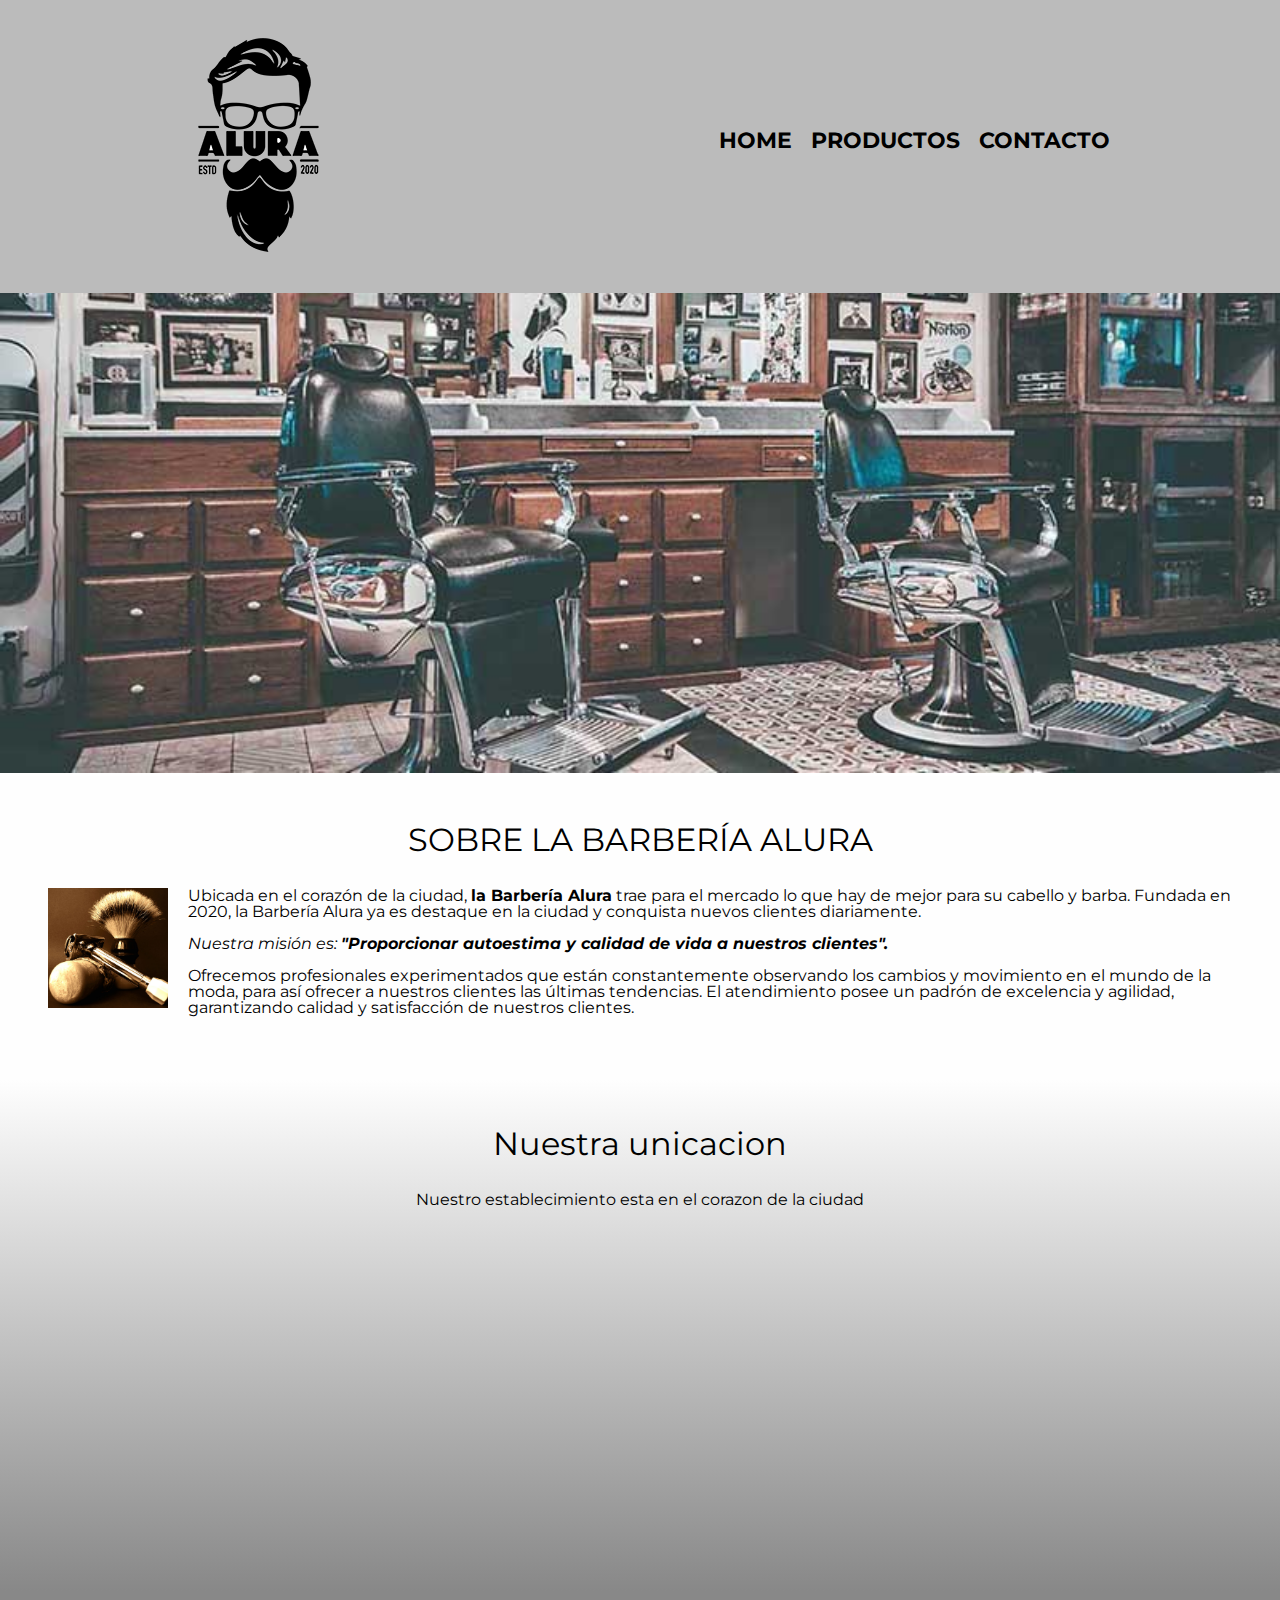
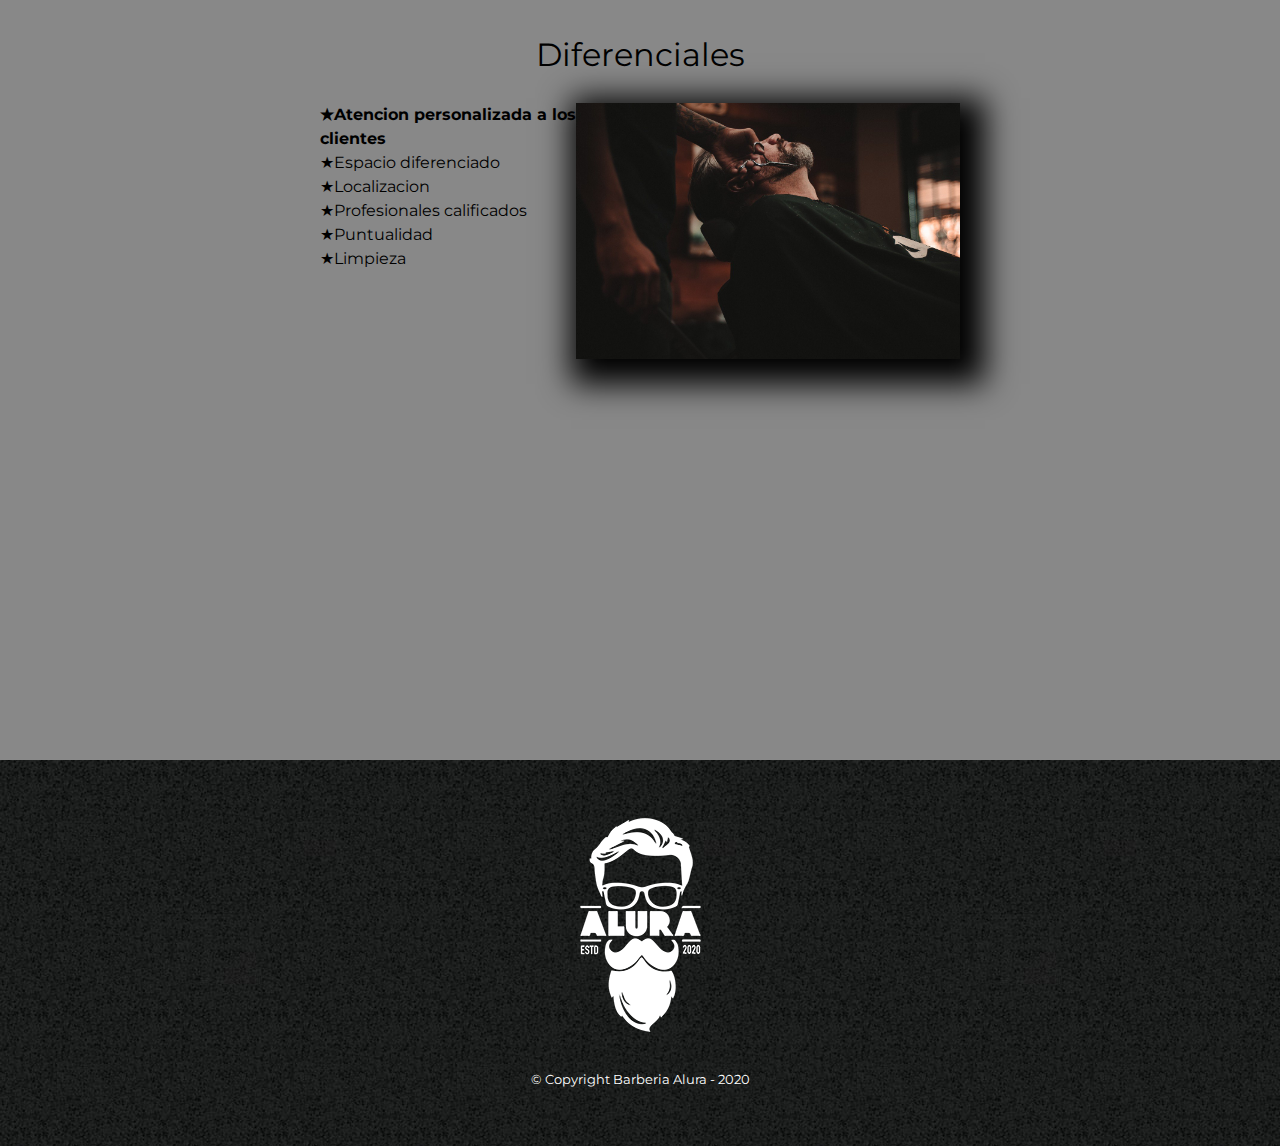
<file: index.html>
<!DOCTYPE html>
<html lang="es">

    <head>
        <meta charset="UTF-8">
        <meta name="viewport" content="width=device-width">
        <title>Barbería Alura</title>
        <link rel="stylesheet" href="reset.css">
        <link rel="stylesheet" href="style.css">
        <link rel="preconnect" href="https://fonts.googleapis.com">
        <link href="https://fonts.googleapis.com/css2?family=Montserrat:ital,wght@0,100..900;1,100..900&display=swap" rel="stylesheet">
    </head>

    <body>

        <header>
            <div class="caja">
                <h1><img src="imagenes/logo.png"></h1>
                <nav>
                    <ul>
                        <li><a href="index.html">Home</a></li>
                        <li><a href="productos.html">Productos</a></li>
                        <li><a href="contacto.html">Contacto</a></li>
                    </ul>
                </nav>
            </div>
        </header>

        <img class="banner" src="banner/banner.jpg">

        <main>
            <section class="principal">
                <h2 class="tituloPrincipal">SOBRE LA BARBERÍA ALURA</h2>

                <img class="utensilios" src="imagenes/utensilios.jpg" alt="Utensilios de un barbero">
    
                <p>Ubicada en el corazón de la ciudad, <strong> la Barbería Alura</strong> trae para el mercado lo que hay de mejor para su cabello y barba. Fundada en 2020, la Barbería Alura ya es destaque en la ciudad y conquista nuevos clientes diariamente.</p>
                <p id="mision"><em>Nuestra misión es: <strong>"Proporcionar autoestima y calidad de vida a nuestros clientes".</strong></em></p>
                <p> Ofrecemos profesionales experimentados que están constantemente observando los cambios y movimiento en el mundo de la moda, para así ofrecer a nuestros clientes las últimas tendencias. El atendimiento posee un padrón de excelencia y agilidad, garantizando calidad y satisfacción de nuestros clientes.</p>
            </section>

            <section class="mapa">
                <h3 class="tituloPrincipal">Nuestra unicacion</h3>
                <p>Nuestro establecimiento esta en el corazon de la ciudad</p>
                <div class="mapaContenido">
                    <iframe src="https://www.google.com/maps/embed?pb=!1m18!1m12!1m3!1d3656.3975378134605!2d-46.636174469454694!3d-23.590071693167335!2m3!1f0!2f0!3f0!3m2!1i1024!2i768!4f13.1!3m3!1m2!1s0x94ce5bd9bb943bf5%3A0x6f642995c970f0fe!2scaelum%20alura!5e0!3m2!1ses-419!2smx!4v1708557780896!5m2!1ses-419!2smx" width="100%" height="300" style="border:0;" allowfullscreen="" loading="lazy" referrerpolicy="no-referrer-when-downgrade"></iframe>
                </div>
            </section>
            
            <section class="diferenciales">
    
                <h3 class="tituloPrincipal">Diferenciales</h3>
    
                <div class="contenidoDiferenciales">
                    <ul class="listaDiferenciales">
                        <li class="items">Atencion personalizada a los clientes</li>
                        <li class="items">Espacio diferenciado</li>
                        <li class="items">Localizacion</li>
                        <li class="items">Profesionales calificados</li>
                        <li class="items">Puntualidad</li>
                        <li class="items">Limpieza</li>
                    </ul><img src="diferenciales/diferenciales.jpg" class="imagendiferenciales">
                </div>
                <div class="video">
                    <iframe width="100%" height="315" src="https://www.youtube.com/embed/wcVVXUV0YUY?si=4DpboKPHLnl9vSCq" title="YouTube video player" frameborder="0" allow="accelerometer; autoplay; clipboard-write; encrypted-media; gyroscope; picture-in-picture; web-share" allowfullscreen></iframe>
                </div>
            </section>

        </main>

        <footer>
            <img src="imagenes/logo-blanco.png">
            <p class="copyright">&copy Copyright Barberia Alura - 2020</p>
        </footer>

    </body> 
</html>
</file>
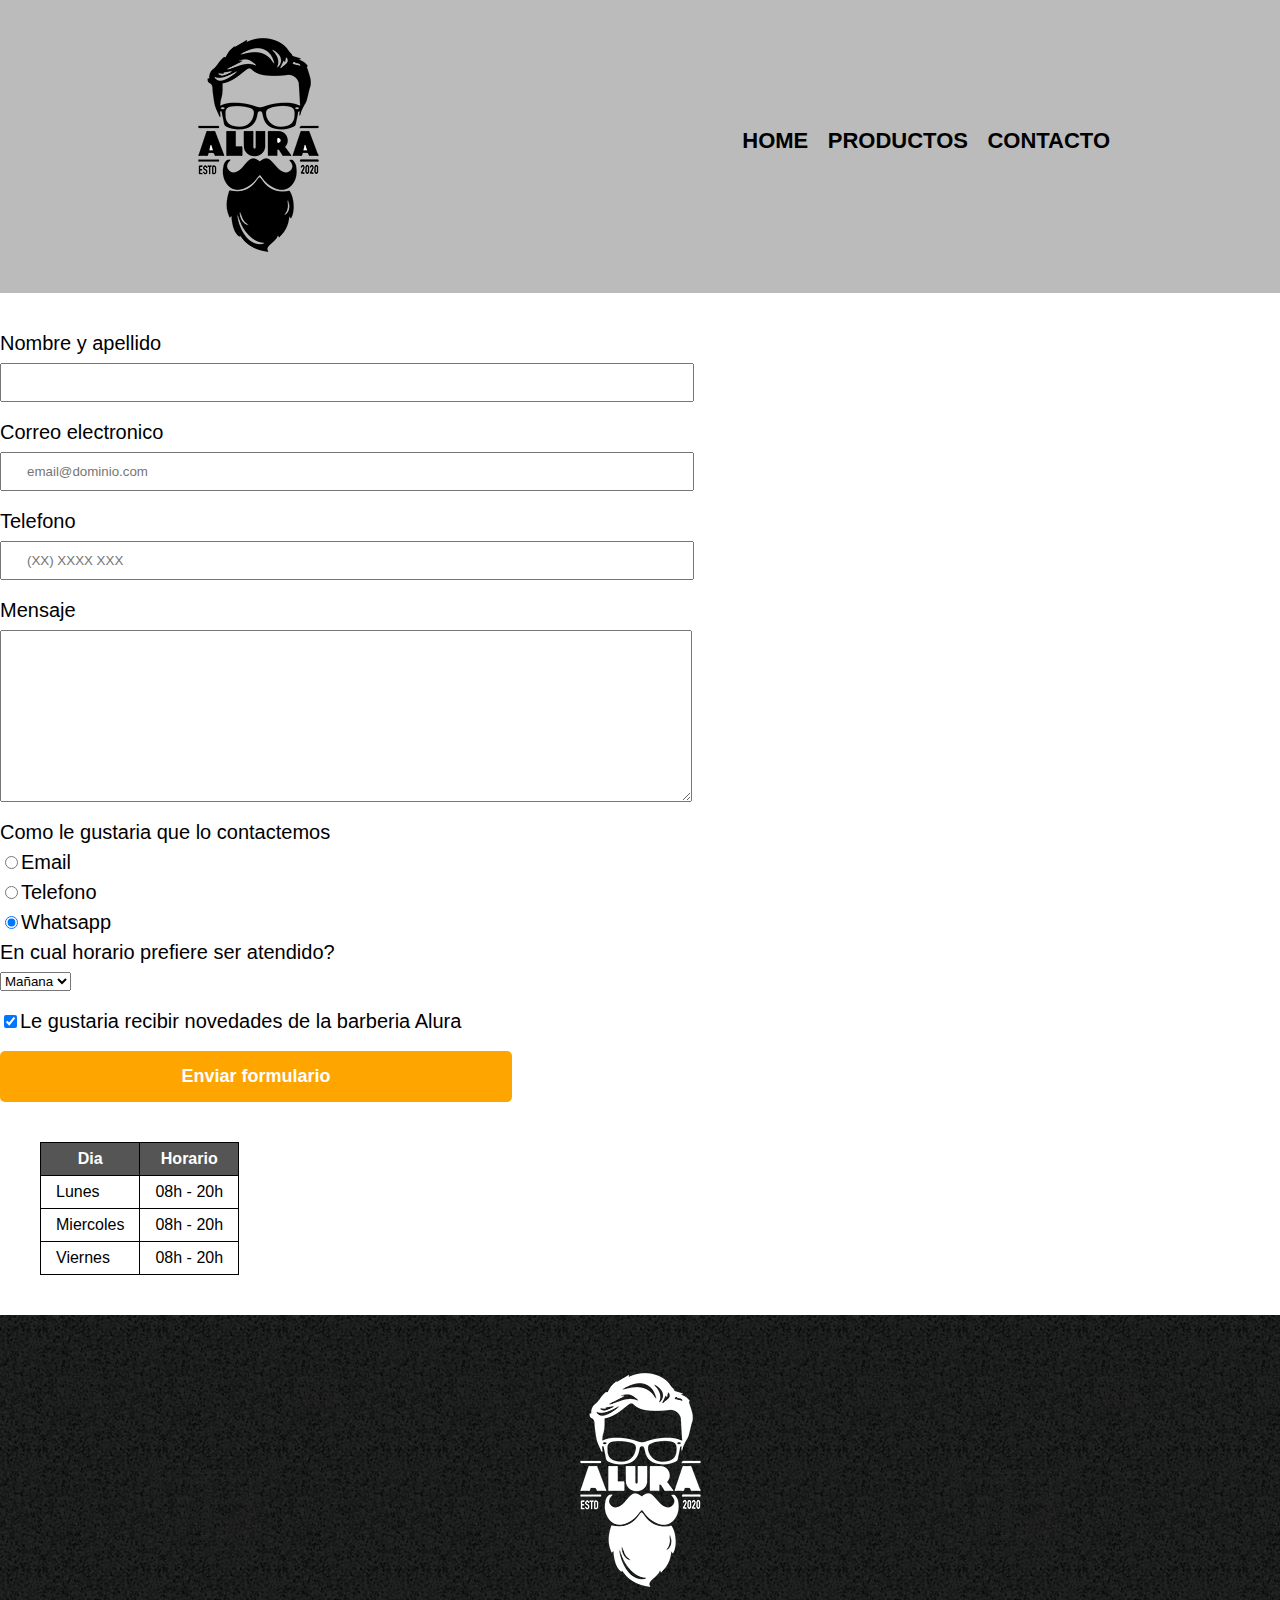
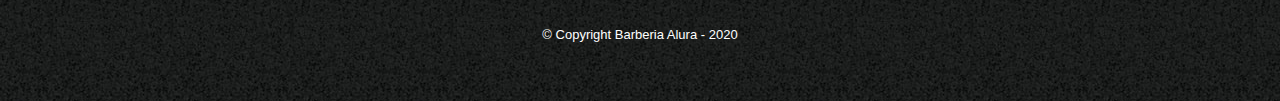
<file: contacto.html>
<!DOCTYPE html>
<html lang="en">
<head>
    <meta charset="UTF-8">
    <title>Contacto</title>
    <link rel="stylesheet" href="reset.css">
    <link rel="stylesheet" href="style.css">
</head>
<body>
    <header>
        <div class="caja">
            <h1><img src="imagenes/logo.png" alt="Logo de la barberia Alura"></h1>
            <nav>
                <ul>
                    <li><a href="index.html">Home</a></li>
                    <li><a href="productos.html">Productos</a></li>
                    <li><a href="contacto.html">Contacto</a></li>
                </ul>
            </nav>
        </div>
    </header>

    <main>
        <form>
            <label for="nombreapellido">Nombre y apellido</label>
            <input type="text" id="nombreapellido" class="input-padron" required>

            <label for="correoelectronico">Correo electronico</label>
            <input type="email" id="correoelectronico" class="input-padron" required placeholder="email@dominio.com">

            <label for="telefono">Telefono</label>
            <input type="tel" id="telefono" class="input-padron" required placeholder="(XX) XXXX XXX">

            <label for="mensaje">Mensaje</label>
            <textarea cols="70" rows="10" id="mensaje" class="input-padron" required></textarea>

            <fieldset>
                <legend>Como le gustaria que lo contactemos</legend>

                <label for="radio-email"><input type="radio" name="contacto" value="email" id="radio-email">Email</label>

                <label for="radio-telefono"><input type="radio" name="contacto" value="telefono" id="radio-telefono">Telefono</label>

                <label for="radio-whatsapp"><input type="radio" name="contacto" value="whatsapp" id="radio-whatsapp" checked>Whatsapp</label>
            </fieldset>

            <fieldset>
                <legend>En cual horario prefiere ser atendido?</legend>
                <select>
                    <option>Mañana</option>
                    <option>Tarde</option>
                    <option>Noche</option>
                </select>
            </fieldset>

            <label class="checkbox"><input type="checkbox" checked>Le gustaria recibir novedades de la barberia Alura</label>

            <input type="submit" value="Enviar formulario" class="enviar">
        </form>

        <table>
            <thead>
                <tr>
                    <th>Dia</th>
                    <th>Horario</th>
                </tr>
            </thead>
            <tbody>
                <tr>
                    <td>Lunes</td>
                    <td>08h - 20h</td>
                </tr>
                <tr>
                    <td>Miercoles</td>
                    <td>08h - 20h</td>
                </tr>
                <tr>
                    <td>Viernes</td>
                    <td>08h - 20h</td>
                </tr>
            </tbody>
        </table>

    </main>

    <footer>
        <img src="imagenes/logo-blanco.png" alt="Logo de la Barberia Alura">
        <p class="copyright">&copy Copyright Barberia Alura - 2020</p>
    </footer>
</body>
</html>
</file>
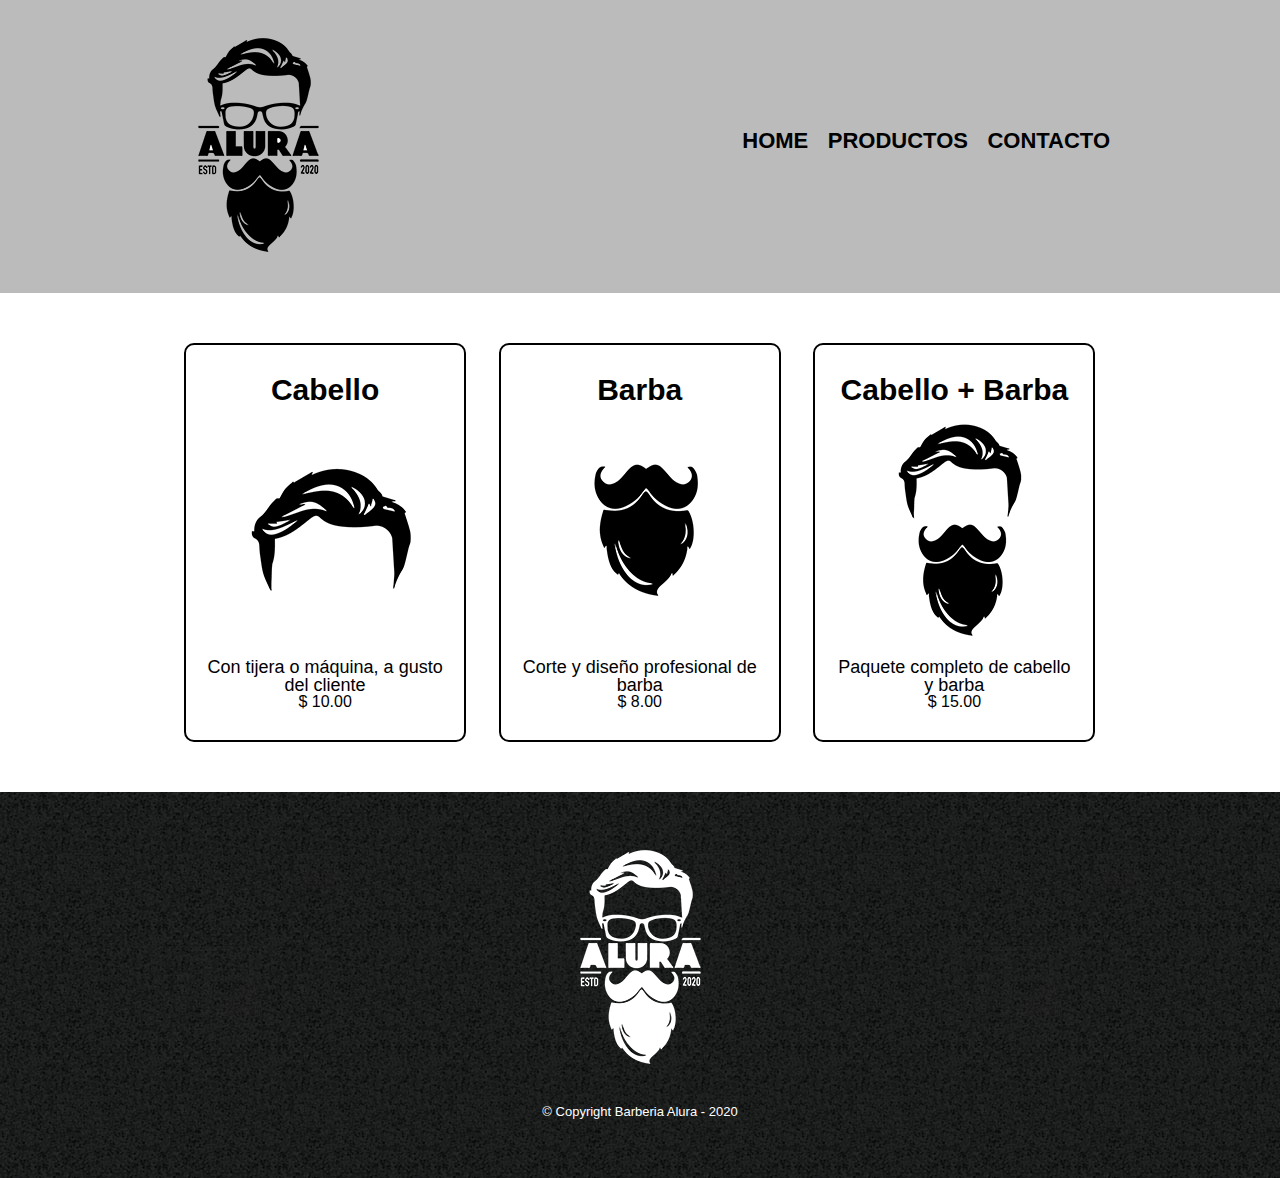
<file: productos.html>
<!DOCTYPE html>
<html lang="en">
<head>
    <meta charset="UTF-8">
    <title>Productos-barberia Alura</title>
    <link rel="stylesheet" href="reset.css">
    <link rel="stylesheet" href="style.css">
</head>
<body>
    
    <header>
        <div class="caja">
            <h1><img src="imagenes/logo.png"></h1>
            <nav>
                <ul>
                    <li><a href="index.html">Home</a></li>
                    <li><a href="productos.html">Productos</a></li>
                    <li><a href="contacto.html">Contacto</a></li>
                </ul>
            </nav>
        </div>
    </header>

    <main>
        <ul class="productos">
            <li>
                <h2>Cabello</h2>
                <img src="imagenes/cabello.jpg">
                <p class="productoDescripcion">Con tijera o máquina, a gusto del cliente</p>
                <p clas="productoPrecio">$ 10.00</p>
            </li>
            <li>
                <h2>Barba</h2>
                <img src="imagenes/barba.jpg">
                <p class="productoDescripcion">Corte y diseño profesional de barba</p>
                <p clas="productoPrecio">$ 8.00</p>
            </li>
            <li>
                <h2>Cabello + Barba</h2>
                <img src="imagenes/cabello+barba.jpg">
                <p class="productoDescripcion">Paquete completo de cabello y barba</p>
                <p clas="productoPrecio">$ 15.00</p>
            </li>
        </ul>
    </main>

    <footer>
        <img src="imagenes/logo-blanco.png">
        <p class="copyright">&copy Copyright Barberia Alura - 2020</p>
    </footer>
</body>
</html>
</file>
<file: style.css>
body {
  font-family: "Montserrat", sans-serif;
}

header {
    background: #bbbbbb;
    padding: 20px 0;
}

.caja {
    position: relative;
    width: 940px;
    margin: 0 auto;
}

nav {
    position: absolute;
    top: 110px;
    right: 0;
}

nav li {
    display: inline-block;
    margin: 0 0 0 15px;
}

nav a {
    text-transform: uppercase;
    color: #000000;
    font-weight: bold;
    font-size: 22px;
    text-decoration: none;
}

nav a:hover{
    color:#c78c19;
    text-decoration: underline;
}

.productos {
    width: 940px;
    margin: 0 auto;
    padding: 50px;
}

.productos li {
    display: inline-block;
    text-align: center;
    width: 30%;
    vertical-align: top;
    margin: 0 1.5%;
    padding: 30px 20px;
    box-sizing: border-box;
    border: 2px solid #000000;
    border-radius: 10px;
}

.productos li:hover {
    border-color: #c78c19;
}

.productos li:active {
    border-color: #088c19;
}

.productos h2 {
    font-size: 30px;
    font-weight: bold;
}

.productos li:hover h2 {
    font-size: 33px;
}

.productoDescripcion {
    font-size: 18px;
}

.productoPrecio {
    font-size: 20px;
    font-weight: bold;
    margin-top: 10px;
}

footer {
    text-align: center;
    background: url(imagenes/bg.jpg);
    padding: 40px;
}

.copyright {
    color: #ffffff;
    font-size: 13px;
    margin: 20px;
}

form {
    margin: 40px 0;
}

form label, form legend {
    display: block;
    font-size: 20px;
    margin: 0 0 10px;
}

.input-padron {
    display: block;
    margin: 0 0 20px;
    padding: 10px 25px;
    width: 50%;
}

.checkbox {
    margin: 20px 0;
}

.enviar {
    width: 40%;
    padding: 15px 0;
    font-size: 18px;
    font-weight: bold;
    color: white;
    background: orange;
    border: none;
    border-radius: 5px;
    transition: 1s all;
    cursor: pointer;
}

.enviar:hover {
    background: darkorange;
    transform: scale(1.20);
}

table {
    margin: 40px 40px;
}

thead {
    background: #555555;
    color: white;
    font-weight: bold;
}

td, th {
    border: 1px solid #000000;
    padding: 8px 15px;
}

/*aqui inicia nuestro CSS para nuestra home*/
.banner {
    width: 100%;
}

.principal {
    padding: 3em;
    background: #FEFEFE;
}

.tituloPrincipal {
    text-align: center;
    font-size: 2em;
    margin: 0 0 1em;
    clear: left;
}

.principal p {
    margin: 0 0 1em;
}

.principal strong {
    font-weight: bold;
}

.principal em {
    font-style: italic;
}

.utensilios {
    width: 120px;
    float: left;
    margin: 0 20px 20px 0;
}

.mapa {
    padding: 3em 0;
    background: linear-gradient(#FEFEFE, #888888);
}

.mapa p {
    margin: 0 0 2em;
    text-align: center;
}

.mapaContenido {
    width: 940px;
    margin: 0 auto;
}

.diferenciales {
    padding: 3em 0;
    background: #888888;
}

.contenidoDiferenciales {
    width: 640px;
    margin: 0 auto;
}

.listaDiferenciales {
    width: 40%;
    display: inline-block;
    vertical-align: top;
}

.items {
    line-height: 1.5;
}

.items::before {
    content: "★";
}

.items:first-child {
    font-weight: bold;
}

.imagendiferenciales {
    width: 60%;
    transition: 400ms;
    box-shadow: 10px 10px 30px 15px #000000;
}

.imagendiferenciales:hover {
    opacity: 30%;
}

.video {
    width: 560px;
    margin: 1em auto;
}

@media screen and (max-width:480px) {
    h1 {
        text-align: center;
    }

    nav {
        position: static;
    }

    .caja, .principal, .mapaContenido, .contenidoDiferenciales, .video {
        width:auto;
    }

    .listaDiferenciales, .imagendiferenciales {
        width: 100%;
    }
}
</file>
